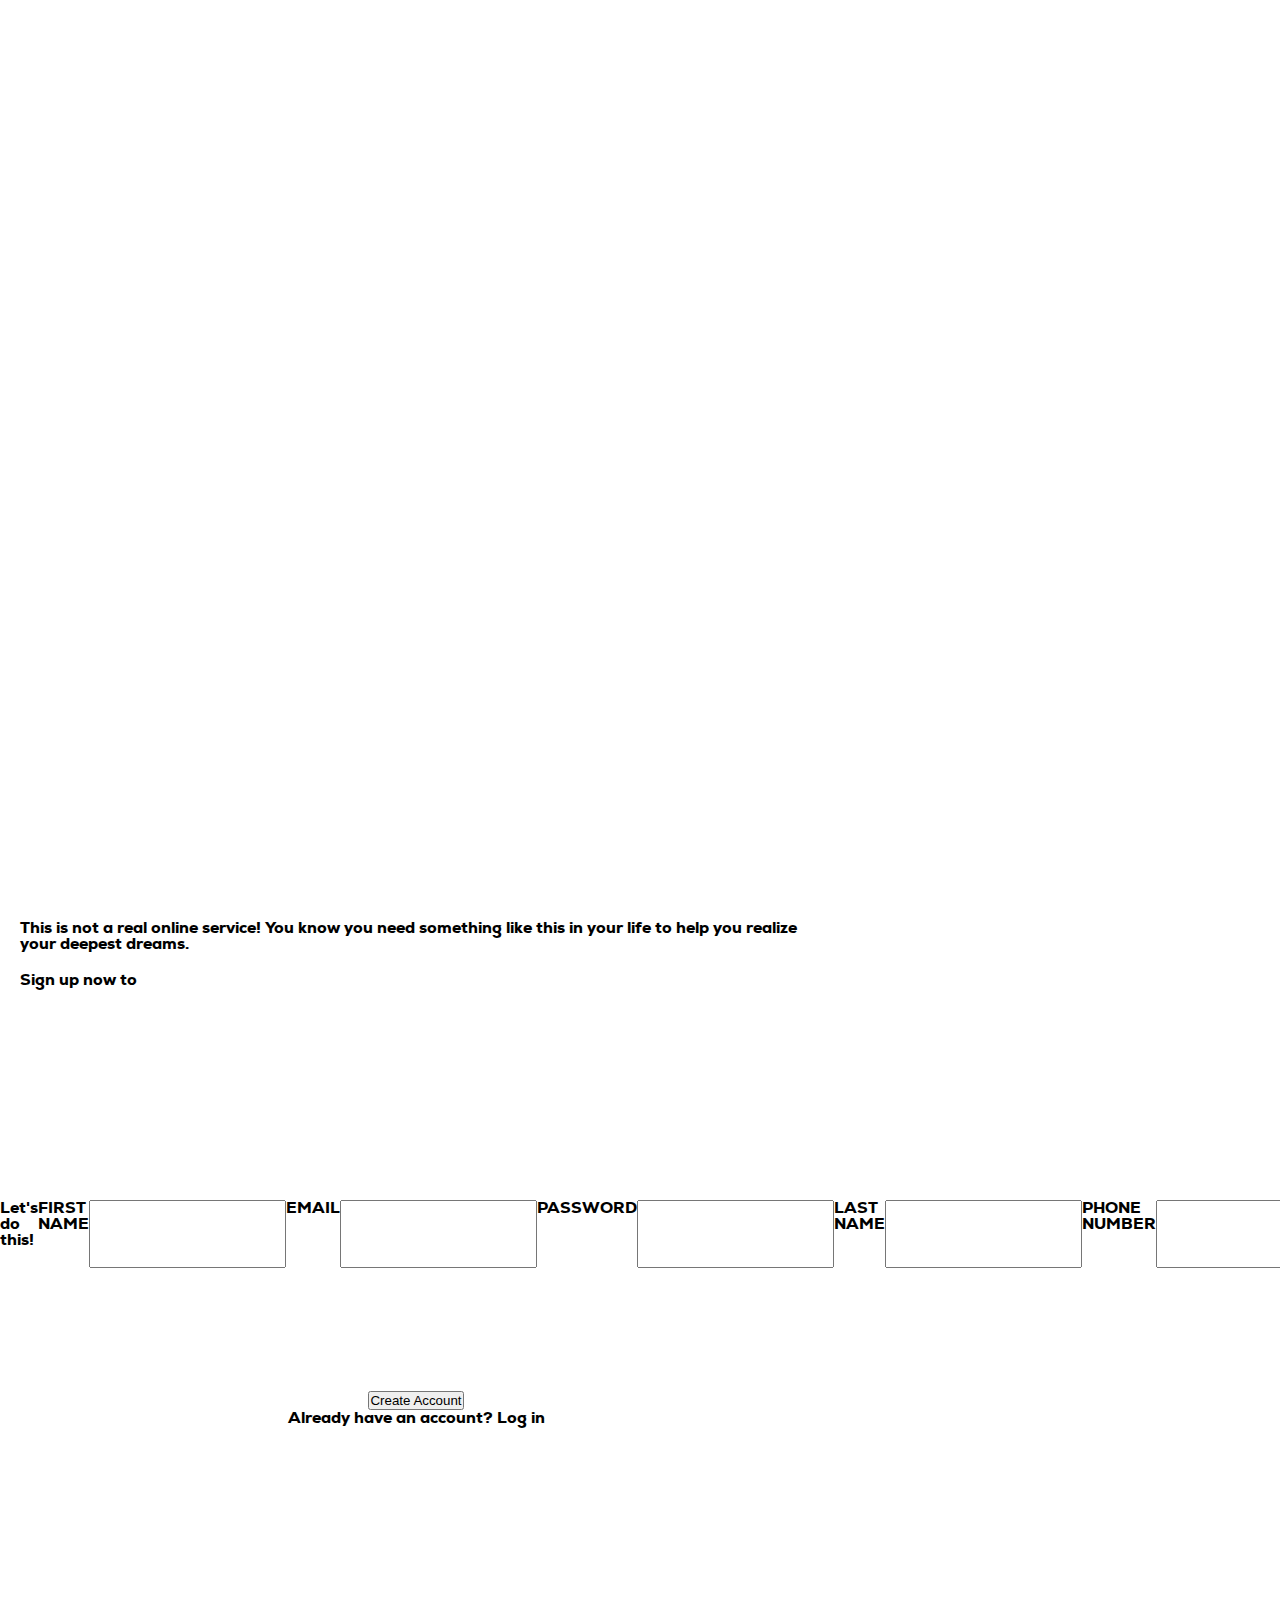
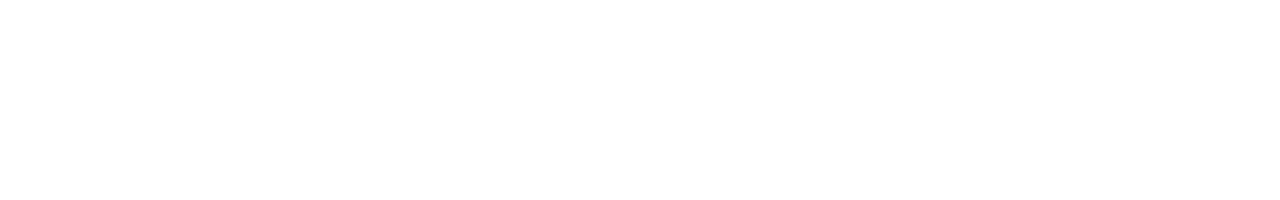
<file: index.html>
<!DOCTYPE html>
<html lang="en">
<head>
    <meta charset="UTF-8">
    <meta name="viewport" content="width=device-width, initial-scale=1.0">
    <title>Kingslayer Sign-Up</title>
    <link rel="stylesheet" href="./styles.css">
</head>



<body>
    
  <div id="left-side">

    <div class="logo"> 

    </div>

    <div class="photo-acknowledgement">

    </div>

  </div>

  <div id="right-side">

    <div id="right-side-1">

      <p>
        This is not a real online service! You know you need something like this in your life to help you realize your deepest dreams.
      </p>
      <p>
        Sign up now to
      </p>

    </div>

    <div id="right-side-2">

      <p>Let's do this!</p>

      <form action="" method="get" class="form-left">

        <label for="first-name">FIRST NAME</label>
        <input type="text" id="first-name" name="firstName">

        <label for="email">EMAIL</label>
        <input type="email" id="email" name="email">

        <label for="password">PASSWORD</label>
        <input type="password" id="password" name="password">

      </form>

      <form action="" method="get" class="form-right">

        <label for="last-name">LAST NAME</label>
        <input type="text" id="last-name" name="lastName">

        <label for="phone-number">PHONE NUMBER</label>
        <input type="tel" id="phone-number" name="phoneNumber">

        <label for="confirm-password">CONFIRM PASSWORD</label>
        <input type="password" id-="confirm-password" name="confirmPassword">

      </form>

    </div>

    <div id="right-side-3">

      <button>Create Account</button>

      <div class="login">
        <p>Already have an account? <span>Log in</span></p>
      </div>

    </div>










  </div>


    
</body>
</html>
</file>
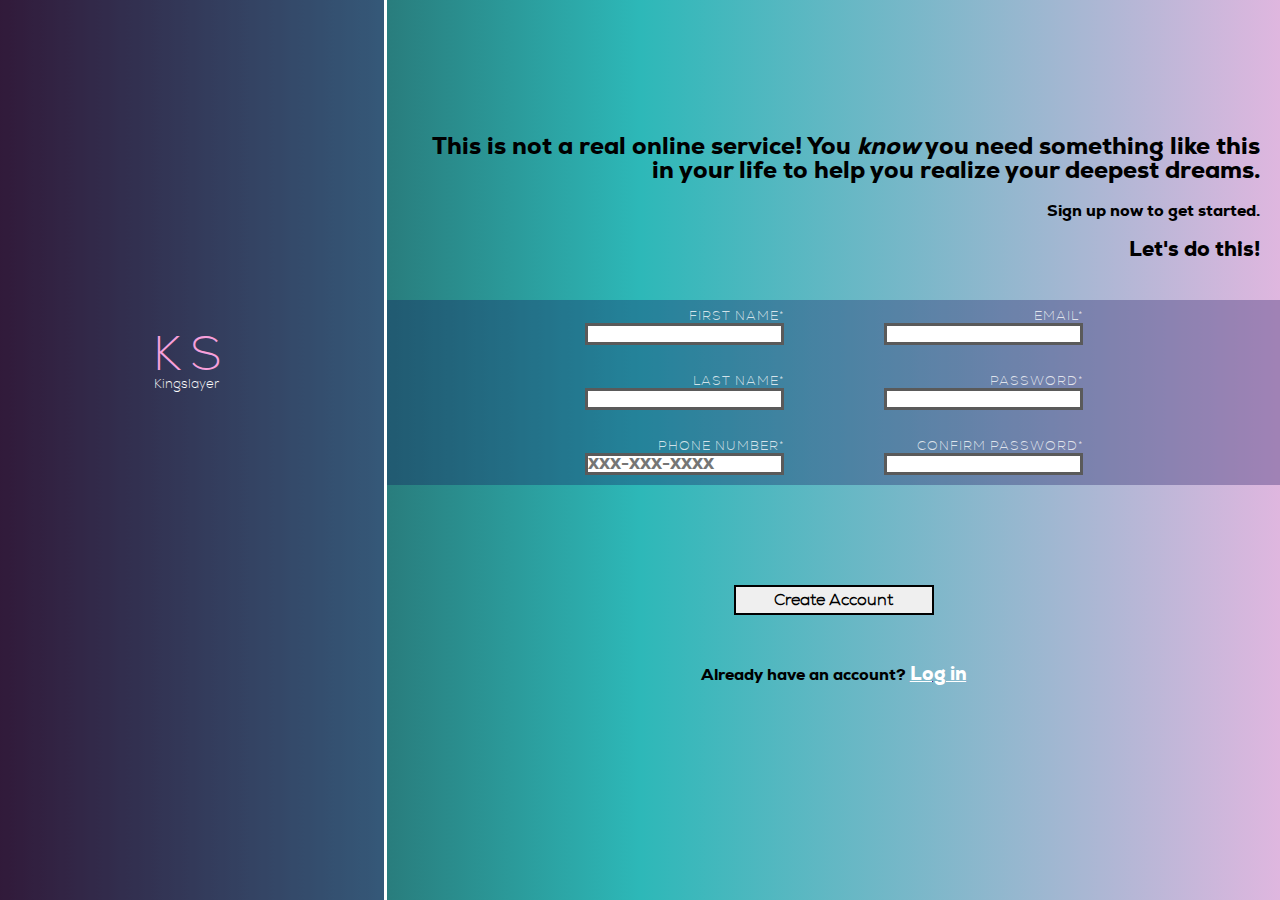
<file: index1.html>
<!DOCTYPE html>
<html lang="en">
<head>
    <meta charset="UTF-8">
    <meta name="viewport" content="width, initial-scale=1.0">
    <title>Document</title>
    <link rel="stylesheet" href="./styles1.css">
</head>
</html>
<body>
    
  <div id="left-side">

    <div class="logo"> 
      <p id="kingslayer">KS</p>
    </div>

    <div class="photo-acknowledgement">
      <p>Kingslayer</p>
    </div>

  </div>

  <div id="right-side">
    <div id="right-side-1">
      <p id="big-text">
        This is not a real online service! You <em>know</em> you need something like this in your life to help you realize your deepest dreams.
      </p>
      <p>
        Sign up now to get started.
      </p>
      <p id="letsDoIt">Let's do this!</p>
    </div>

    


    <div id="right-side-2">
      
      <form action="" method="get" class="form-left" id="a-form">
        
          <div class="form-row">
            <label for="first-name">FIRST NAME</label>
            <input type="text" id="first-name" pattern="[a-zA-Z]+" name="firstName" required>
          </div>

          <div class="form-row">
            <label for="email">LAST NAME</label>
            <input type="text" id="last-name" pattern="[a-zA-Z]+" name="lastName" required>
          </div>

          <div class="form-row">
            <label for="password">PHONE NUMBER</label>
            <input type="tel" id="phone-number" name="phoneNumber" placeholder="XXX-XXX-XXXX" required>
          </div>

      </form>

      <form action="" method="get" class="form-right" id="a-form">

          <div class="form-row">
            <label for="last-name">EMAIL</label>
            <input type="email" id="email" name="email" required>
          </div>

          <div class="form-row">
            <label for="phone-number">PASSWORD</label>
            <input type="password" id="password" name="password" required>
          </div>

          <div class="form-row">
            <label for="confirm-password">CONFIRM PASSWORD</label>
            <input type="password" id-="confirm-password" name="confirmPassword" required>
          </div>


      </div>

      <div id="submission">
        <button type="submit" form="a-form">Create Account</button>
        <div class="login">
        <p>Already have an account? <a href=""><span id="login">Log in</span></a></p>
      </div>

      </form>

    </div>

  









  </div>


    
</body>
</html>
</file>
<file: styles.css>
*{
    margin: 0;
    padding: 0;
    box-sizing: border-box;
}

input{
    font-family: inherit;
    font-size: 100%;
}


@font-face {
    font-family: "Nexa";
    src:
      local("Nexa"),
      url("./assets/Fonts/nexa-heavy-webfont.woff") format("woff"),
      url("./assets/Fonts/nexa-heavy-webfont.woff2") format("woff2"),
  }

  @font-face {
    font-family: "Nexa-light";
    src:
      local("Nexa-light"),
      url("./assets/Fonts/nexa-extralight-webfont.woff") format("woff"),
      url("./assets/Fonts/nexa-extralight-webfont.woff2") format("woff2"),
  }

body{
    font-family: "Nexa";
}

p{
    margin-bottom: 20px;
}


#left-side{
    display: flex;
    flex-direction: column;
    width: 35svw;
    height: 100svh;
    flex-shrink: 0;
    background-image: URL("https://images.unsplash.com/photo-1606229365485-93a3b8ee0385?q=80&w=2787&auto=format&fit=crop&ixlib=rb-4.0.3&ixid=M3wxMjA3fDB8MHxwaG90by1wYWdlfHx8fGVufDB8fHx8fA%3D%3D");
}

#right-side{
    height: 100svh;
    width: 65svw;
}

#right-side-1,
#right-side-3{
    display: flex;
    flex-direction: column;
    height: calc(100svh/3);
    padding: 20px;
}

#right-side-2{
    display: flex;
    flex-direction: row;
}

.form-left,
.form-right{
    display: flex;
    display: column;
    justify-content: flex-start;
}

#right-side-3{
    justify-content: center;
    align-items: center;
}
</file>
<file: styles1.css>
*{
    margin: 0;
    padding: 0;
    box-sizing: border-box;
}

input{
    font-family: inherit;
    font-size: 100%;
}


@font-face {
    font-family: "Nexa";
    src:
      local("Nexa"),
      url("./assets/Fonts/nexa-heavy-webfont.woff") format("woff"),
      url("./assets/Fonts/nexa-heavy-webfont.woff2") format("woff2"),
  }

  @font-face {
    font-family: "Nexa-light";
    src:
      local("Nexa-light"),
      url("./assets/Fonts/nexa-extralight-webfont.woff") format("woff"),
      url("./assets/Fonts/nexa-extralight-webfont.woff2") format("woff2"),
  }

body{
    font-family: "Nexa";
    text-align: center;
    display: flex;
    background-image: linear-gradient(to right, rgb(11, 11, 11, .9), rgb(45, 184, 184), rgb(149, 15, 149, .3));
    flex: 1;
}

p{
    margin-bottom: 20px;
}


#left-side{
    display: flex;
    flex-direction: column;
    justify-content: center;
    width: 30svw;
    height: 100svh;
    flex-shrink: 0;
    background-color: rgba(83, 8, 111, 0.3);
    margin: 0 auto;
} 

#kingslayer{
    color: rgb(247, 160, 219);
    font-size: 3rem;
    letter-spacing: 10px;
    font-family: "Nexa-light";
    position: relative;
    bottom: 100%
}


.photo-acknowledgement{
    font-family: "Nexa-light";
    width: 100%;
    position: relative;
    right: 6px;
    bottom: 90px;
    color: white;
    font-size: .8rem;
}

#right-side{
    height: 100svh;
    width: 70svw;
    border-left: white solid 3px;
    /* margin-left: 2px; */
}

#right-side-1,
#right-side-1,
#right-side-3{
    display: flex;
    flex-direction: column;
    height: calc(100svh/3);
    padding: 20px;
} 

#right-side-1{
    justify-content: flex-end;
    text-align: right;
}

#right-side-1 #big-text{
    font-size: 1.5rem;
}

#letsDoIt{
    background-color: rgb(235, 238, 240,);
    font-size: 1.3rem;
}

#right-side-2{
    display: flex;
    flex-direction: row;
    text-align: right;
    justify-content: center;
    gap: 100px;
    padding: 10px 30px;
    background-color: rgba(16, 10, 85, 0.3);
    letter-spacing: 1px;
    flex-shrink: 0;
} 

input{
    border: 1px solid rgb(0, 0, 0, .8);
}
=-0
input:hover,
input:focus{
    border: 3px solid rgb(0, 0, 0, .2);
}

input:valid {
    border: 3px solid rgba(38, 143, 139, 0.648);
}

input:invalid{
    border: 3px solid rgba(0, 0, 0, 0.648);
}

.form-row label:after { content: "*"; }

label{
    color: rgba(255, 255, 255, 0.8);
    font-family: "Nexa-light";
    font-size: .8rem;
}

.form-left,
.form-right { 
    display: flex;
    flex-direction: column;
    justify-content: flex-start;
    gap: 30px;
}

.form-row{
    display: flex;
    flex-direction: column;
}


#right-side-3{
    justify-content: center;
    align-items: center;
    gap: 20px;
}

#submission{
    display: flex;
    flex-direction: column;
    margin-top: 100px;
    gap: 50px;
}

button{
    padding: 5px 20px;
    border: 2px black solid;
    font-family: "Nexa-light";
    font-weight: 800;
    font-size: 1rem;
    align-items: center;
    width: 200px;
    margin: 0 auto;
}

button:hover{
    cursor: pointer;
}

#login{
    color:rgb(255, 255, 255);
    font-size: 1.2rem;
    text-decoration: underline;

}
</file>
